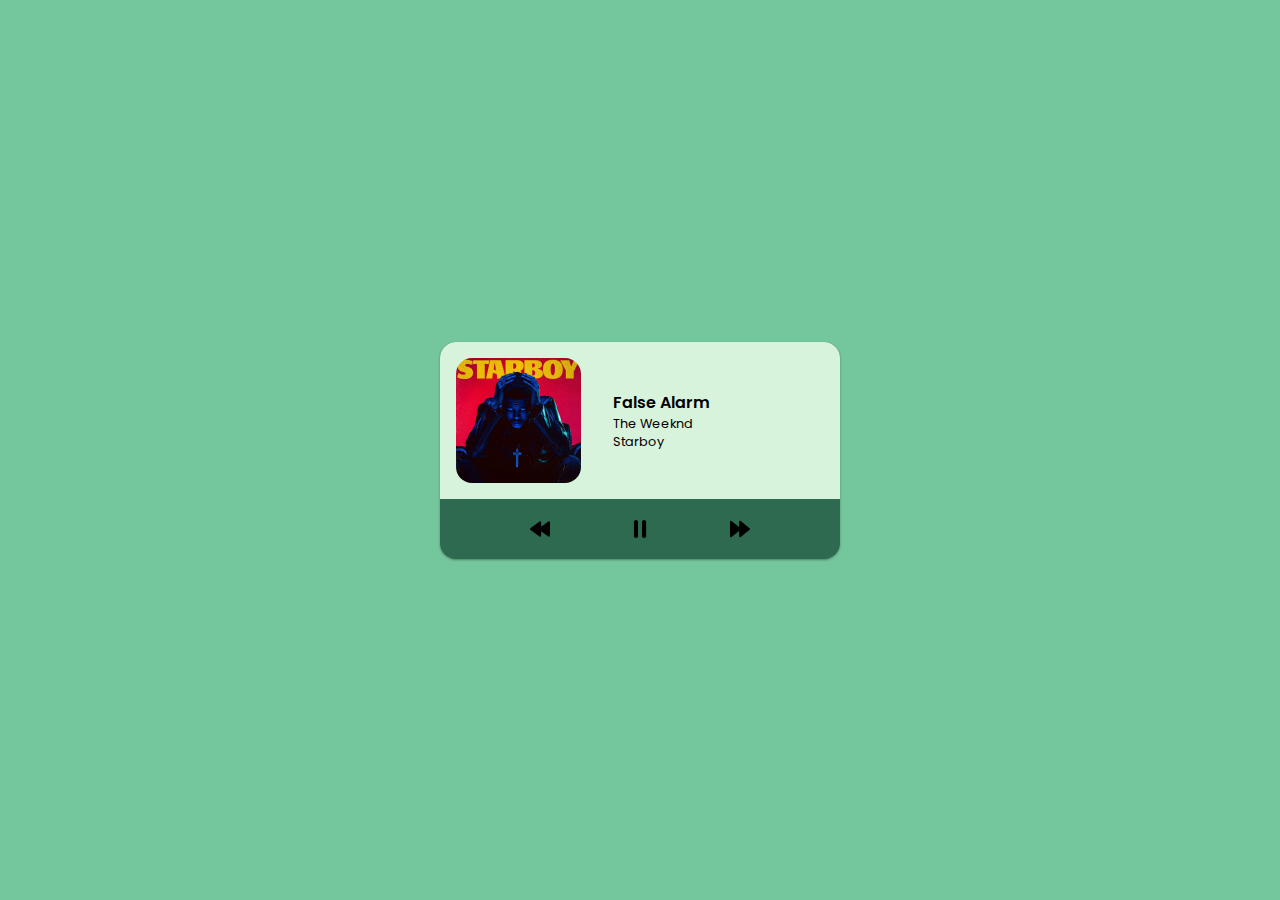
<file: example/index.html>
<!DOCTYPE html>
<html lang="en">
<head>
    <meta charset="UTF-8">
    <meta http-equiv="X-UA-Compatible" content="IE=edge">
    <meta name="viewport" content="width=device-width, initial-scale=1.0">
    <link rel="preconnect" href="https://fonts.googleapis.com">
    <link rel="preconnect" href="https://fonts.gstatic.com" crossorigin>
    <link href="https://fonts.googleapis.com/css2?family=Poppins:wght@400;600;700&display=swap" rel="stylesheet">
    <link rel="stylesheet" href="style.css">
    <title>Finished Music</title>
</head>
<body>
    <div class="container">
        <div class="music-player rounded">
            <div class="music-player__info rounded-top">
                <img class="rounded" width="125px" height="125px" src="../img/Portrait-The-Weeknd.jpeg" alt="">
                <div class="song-info">
                    <p id="song-title">False Alarm</p>
                    <p>The Weeknd</p>
                    <p>Starboy</p>
                </div>
            </div>
            <div class="music-player__controls">
                <div class="controls">
                    <img class="control" width="20px" height="20px" src="../img/rewind-button.png" alt="">
                    <div id="pause-play" class="control"><img class="control" width="20px" height="20px" src="../img/pause.png" alt=""></div>
                    <img class="control" width="20px" height="20px" src="../img/fast-forward.png" alt="">
                </div>
            </div>
        </div>
    </div>
</body>
</html>
</file>
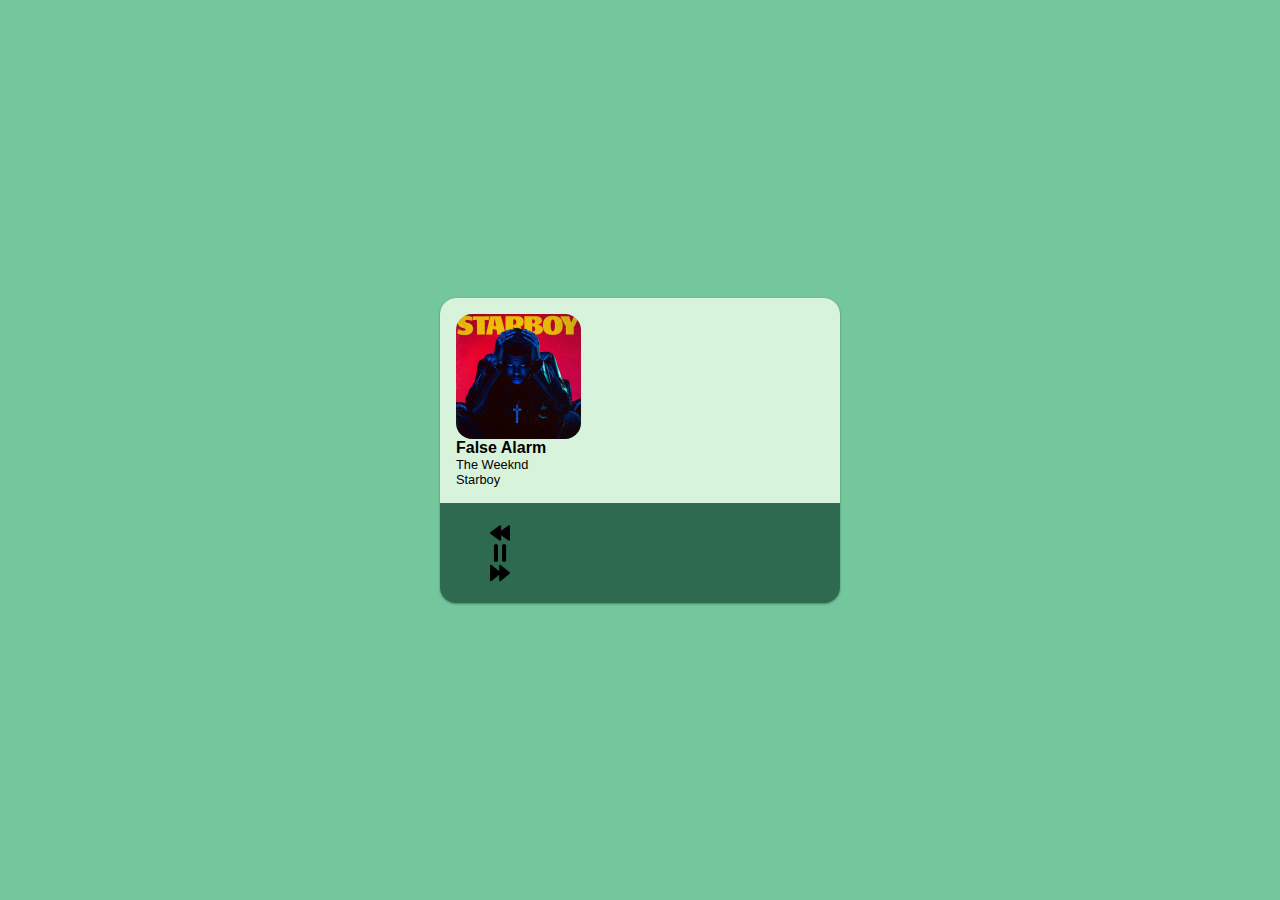
<file: practice.html>
<!DOCTYPE html>
<html lang="en">
<head>
    <meta charset="UTF-8">
    <meta http-equiv="X-UA-Compatible" content="IE=edge">
    <meta name="viewport" content="width=device-width, initial-scale=1.0">
    <link rel="stylesheet" href="style.css">
    <title>Music</title>
</head>
<body>
    <div class="container">
        <div id="music-player" class="rounded">
            <div class="music-player__info rounded-top">
                <img class="rounded" width="125px" height="125px" src="../img/Portrait-The-Weeknd.jpeg" alt="">
                <div class="song-info">
                    <p id="song-title">False Alarm</p>
                    <p>The Weeknd</p>
                    <p>Starboy</p>
                </div>
            </div>
            <div class="music-player__controls">
                <div class="controls">
                    <img class="control" width="20px" height="20px" src="../img/rewind-button.png" alt="">
                    <div id="pause-play" class="control"><img class="control" width="20px" height="20px" src="../img/pause.png" alt=""></div>
                    <img class="control" width="20px" height="20px" src="../img/fast-forward.png" alt="">
                </div>
            </div>
        </div>
    </div>
</body>
</html>
</file>
<file: example/style.css>
*,
*::after,
*::before {
    margin: 0;
    padding: 0;
    box-sizing: border-box;
}

body {
    font-family: 'Poppins', sans-serif;
    background-color: rgb(116, 198, 157);
}

img {
    display: block;
}

/* Utility */
.container {
    display: flex;
    justify-content: center;
    align-items: center;
    width: 100vw;
    height: 100vh;
}

.rounded {
    border-radius: 1rem;
}

.rounded-top {
    border-top-right-radius: 1rem;
    border-top-left-radius: 1rem;
}

.rounded-bottom {
    border-bottom-left-radius: 1rem;
    border-bottom-left-radius: 1rem;
}


/* song styling */

#song-title {
    font-weight: 600;
}

.song-info > p:not(#song-title) {
    font-size: 0.8rem;
}

/* Music player Styling */

.music-player {
    min-width: 400px;
    background-color: rgb(45, 106, 79);
    box-shadow: rgba(0, 0, 0, 0.12) 0px 1px 3px, rgba(0, 0, 0, 0.24) 0px 1px 2px;
}

.music-player__info {
    display: flex;
    padding: 1rem;
    gap: 2rem;
    background-color: rgb(216, 243, 220);
}

.controls {
    width: 75%;
    margin: 0 auto;
    display: flex;
    align-items: center;
    justify-content: space-around;
}

.control {
    cursor: pointer;
}

.song-info {
    display: flex;
    flex-direction: column;
    justify-content: center;
}


.music-player__controls {
    padding: 1.25rem 0;
    min-height: 3rem;
    display: flex;
    align-items: center;
}
</file>
<file: style.css>
*,
*::after,
*::before {
    margin: 0;
    padding: 0;
    box-sizing: border-box;
}

body {
    font-family: 'Poppins', sans-serif;
    background-color: rgb(116, 198, 157);
}

img {
    display: block;
}

.container {
    display: flex;
    justify-content: center;
    align-items: center;
    width: 100vw;
    height: 100vh;
}

#music-player {
    min-width: 400px;
    background-color: rgb(45, 106, 79);
    box-shadow: rgba(0, 0, 0, 0.12) 0px 1px 3px, rgba(0, 0, 0, 0.24) 0px 1px 2px;
}

.music-player__info {
    padding: 1rem;
    background-color: rgb(216, 243, 220);
}

.music-player__controls {
    padding: 1.25rem 0;
    min-height: 3rem;
}

.controls {
    width: 75%;
    margin: 0 auto;
}

.control {
    cursor: pointer;
}

.rounded {
    border-radius: 1rem;
}

.rounded-top {
    border-top-right-radius: 1rem;
    border-top-left-radius: 1rem;
}

.rounded-bottom {
    border-bottom-left-radius: 1rem;
    border-bottom-left-radius: 1rem;
}



#song-title {
    font-weight: 600;
}

.song-info > p:not(#song-title) {
    font-size: 0.8rem;
}
</file>
